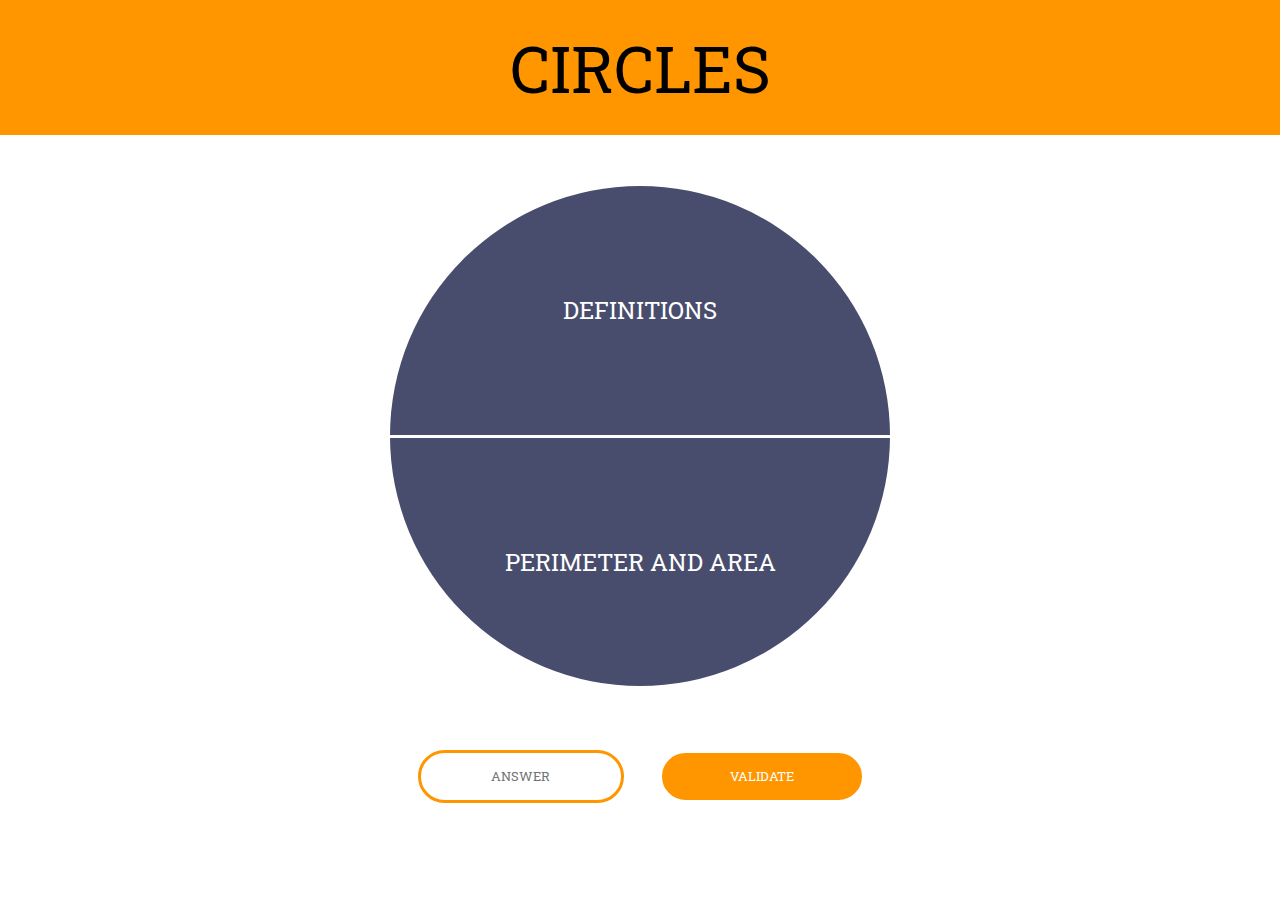
<file: index.html>
<!DOCTYPE html>
<html lang="en">
<head>
    <meta charset="UTF-8">
    <meta http-equiv="X-UA-Compatible" content="IE=edge">
    <meta name="viewport" content="width=device-width, initial-scale=1.0">
    <title>CIRCLES</title>
    <link rel="stylesheet" href="styles.css">
    <link rel="icon" type="image/png" sizes="16x16" href="rond.png">
</head>
<body>
    <div class="head-bar">
        <p class="site-name">Circles</p>
    </div>
    <main>
        <div id="first-circle">
            <div class="box">
                <a href="definitions/index.html">
                    <p class="word">Definitions</p>
                </a>
            </div>
            <div class="box">
                <a href="perimeter/index.html">
                    <p class="word" id="second_word">Perimeter and area</p>
                </a>
            </div>
        </div>
        <footer>
            <input type="text" placeholder="Answer" id="answer">
            <button type="button" onclick="submit()">Validate</button>
        </footer>
    </main>
    <script src="app.js"></script>
    <script>	
	</script>
</body>
</html>
</file>
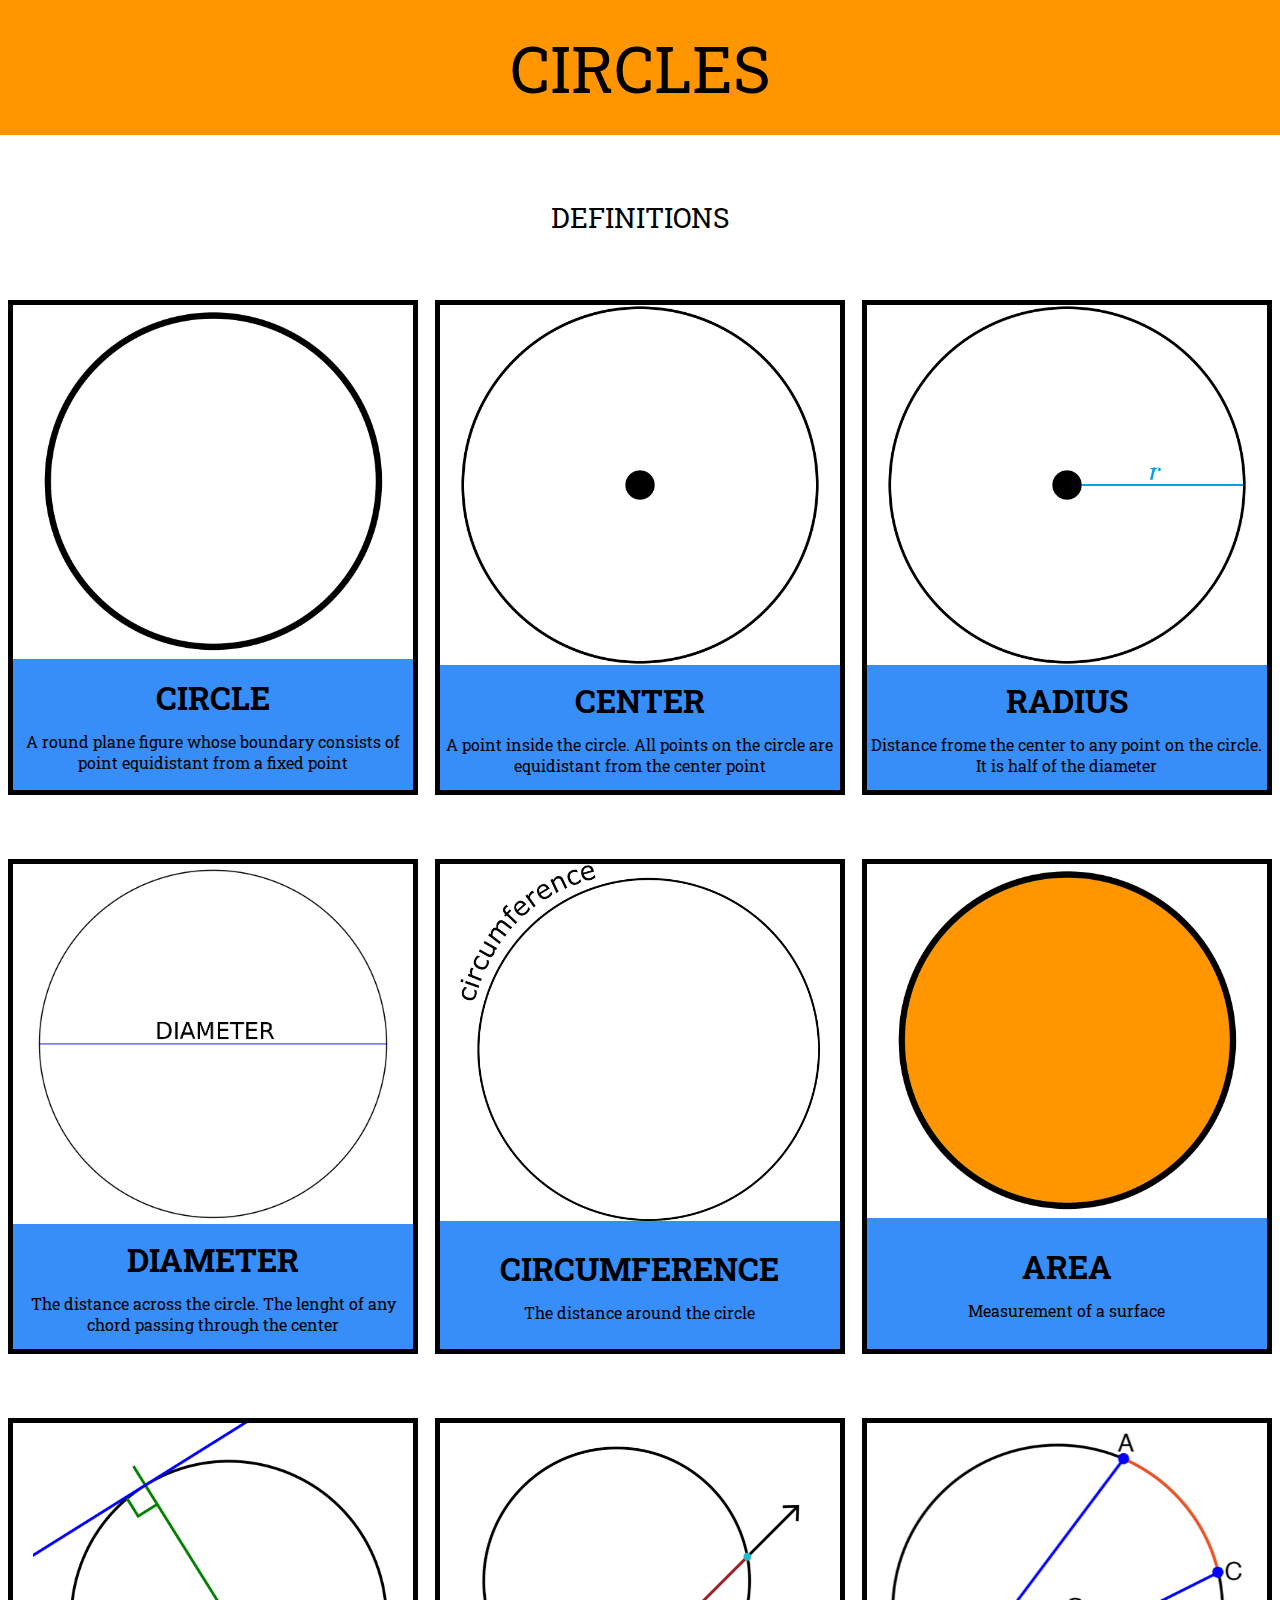
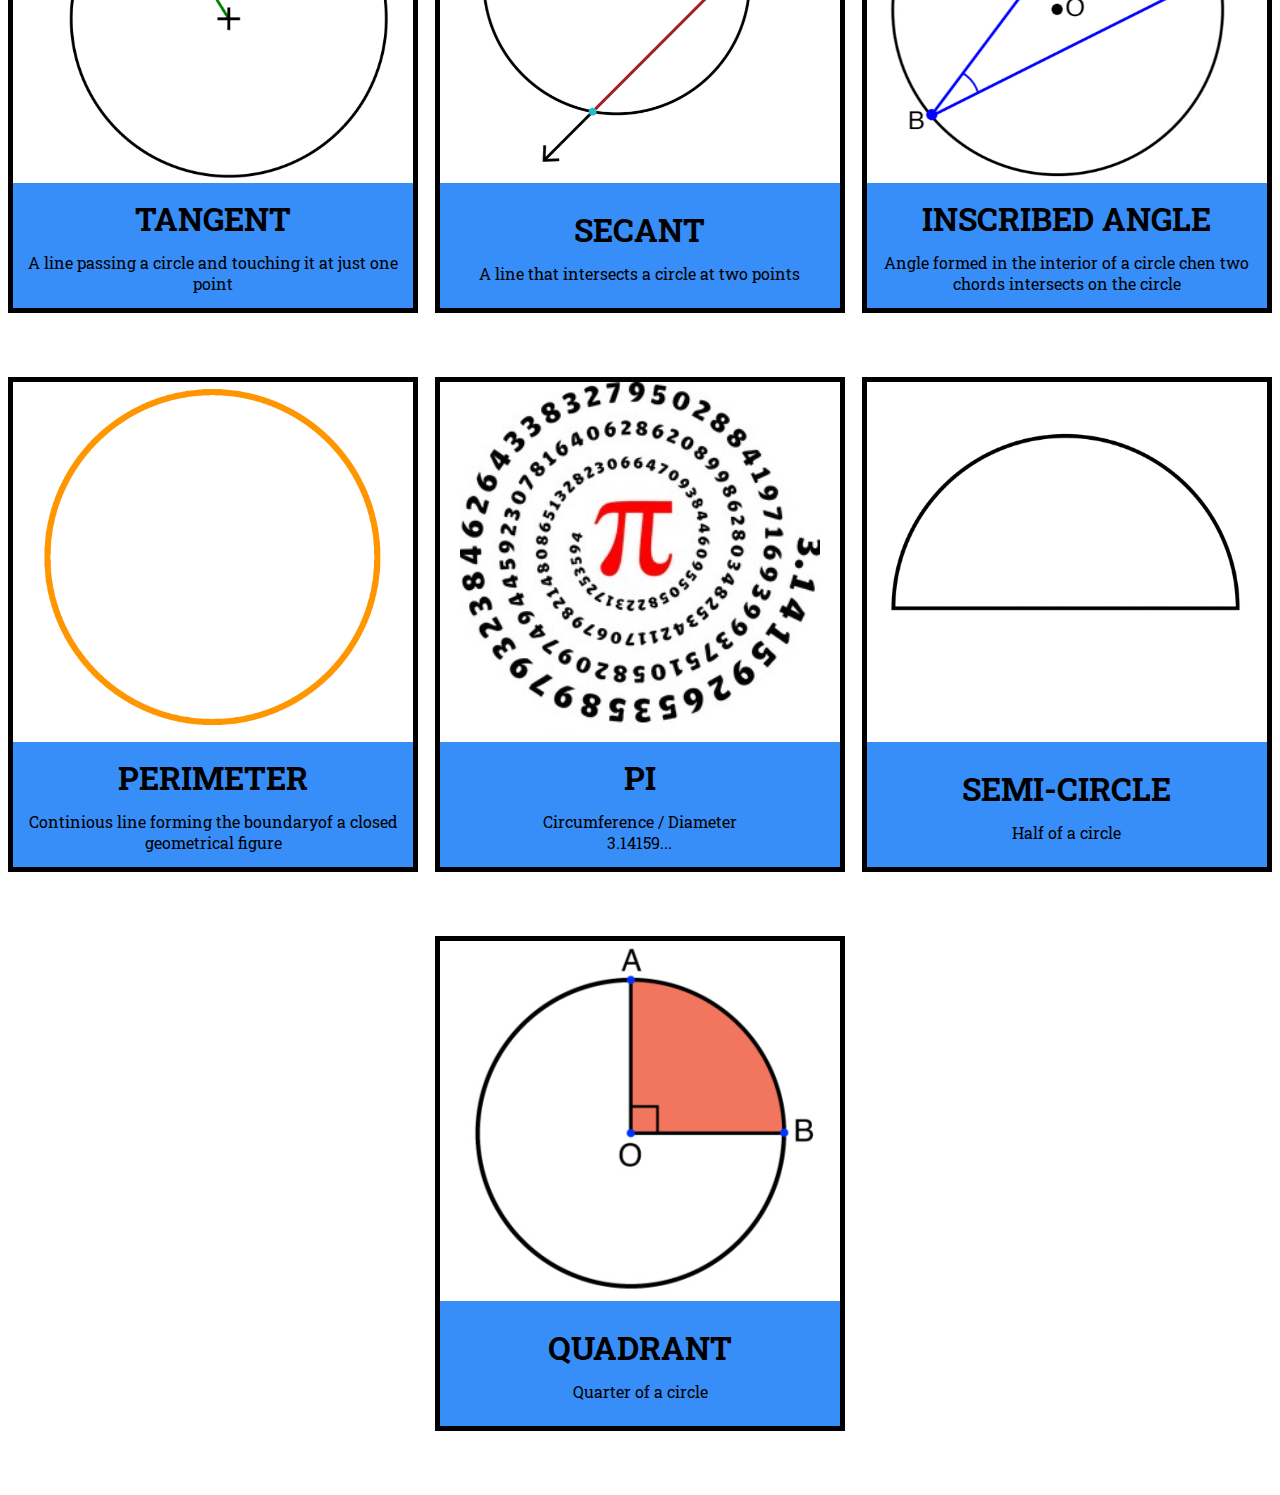
<file: definitions/index.html>
<!DOCTYPE html>
<html lang="fr">
<head>
    <meta charset="UTF-8">
    <meta http-equiv="X-UA-Compatible" content="IE=edge">
    <meta name="viewport" content="width=device-width, initial-scale=1.0">
    <title>DEFINITIONS</title>
    <link rel="icon" type="image/png" sizes="16x16" href="../rond.png">
    <link rel="stylesheet" href="styles.css">
</head>
<body>
    <div class="head-bar">
        <a href="../index.html" class="home">
            <p class="site-name">Circles</p>
        </a>
    </div>
    <div class="under-head-bar">
        <p class="definitions">Definitions</p>
    </div>
    <main>
        <div class="line">
            <div class="box">
                <img src="assets/rond.png" alt="Rond">
                <div class="text-box">
                    <h1 class="name">Circle</h1>
                    <p class="def">A round plane figure whose boundary consists of point equidistant from a fixed point</p>
                </div>
            </div>
            <div class="box">
                <img src="assets/centre.png" alt="Centre">
                <div class="text-box">
                    <h1 class="name">Center</h1>
                    <p class="def">A point inside the circle. All points on the circle are equidistant from the center point</p>
                </div>
            </div>
            <div class="box">
                <img src="assets/radius.png" alt="Centre">
                <div class="text-box">
                    <h1 class="name">Radius</h1>
                    <p class="def">Distance frome the center to any point on the circle. It is half of the diameter</p>
                </div>
            </div>
        </div>
        <div class="line">
            <div class="box">
                <img src="assets/diameter.png" alt="Centre">
                <div class="text-box">
                    <h1 class="name">Diameter</h1>
                    <p class="def">The distance across the circle. The lenght of any chord passing through the center</p>
                </div>
            </div>
            <div class="box">
                <img src="assets/circumference.png" alt="Centre">
                <div class="text-box">
                    <h1 class="name">Circumference</h1>
                    <p class="def">The distance around the circle</p>
                </div>
            </div>
            <div class="box">
                <img src="assets/area.png" alt="Centre">
                <div class="text-box">
                    <h1 class="name">Area</h1>
                    <p class="def">Measurement of a surface</p>
                </div>
            </div>
        </div>
        <div class="line">
            <div class="box">
                <img src="assets/tangente.png" alt="Centre">
                <div class="text-box">
                    <h1 class="name">Tangent</h1>
                    <p class="def">A line passing a circle and touching it at just one point</p>
                </div>
            </div>
            <div class="box">
                <img src="assets/secant.png" alt="Centre">
                <div class="text-box">
                    <h1 class="name">Secant</h1>
                    <p class="def">A line that intersects a circle at two points</p>
                </div>
            </div>
            <div class="box">
                <img src="assets/inscribed-angle.png" alt="Centre">
                <div class="text-box">
                    <h1 class="name">Inscribed angle</h1>
                    <p class="def">Angle formed in the interior of a circle chen two chords intersects on the circle</p>
                </div>
            </div>
        </div>
        <div class="line">
            <div class="box">
                <img src="assets/perimeter.png" alt="Centre">
                <div class="text-box">
                    <h1 class="name">Perimeter</h1>
                    <p class="def">Continious line forming the boundaryof a closed geometrical figure</p>
                </div>
            </div>
            <div class="box">
                <img src="assets/pi.png" alt="Centre">
                <div class="text-box">
                    <h1 class="name">Pi</h1>
                    <p class="def">Circumference / Diameter<br>3.14159...</p>
                </div>
            </div>
            <div class="box">
                <img src="assets/semi-circle.png" alt="Centre">
                <div class="text-box">
                    <h1 class="name">Semi-circle</h1>
                    <p class="def">Half of a circle</p>
                </div>
            </div>
        </div>
        <div class="line">
            <div class="box">
                <img src="assets/quadrant.png" alt="Centre">
                <div class="text-box">
                    <h1 class="name">Quadrant</h1>
                    <p class="def">Quarter of a circle</p>
                </div>
            </div>
        </div>
    </main>
</body>
</html>
</file>
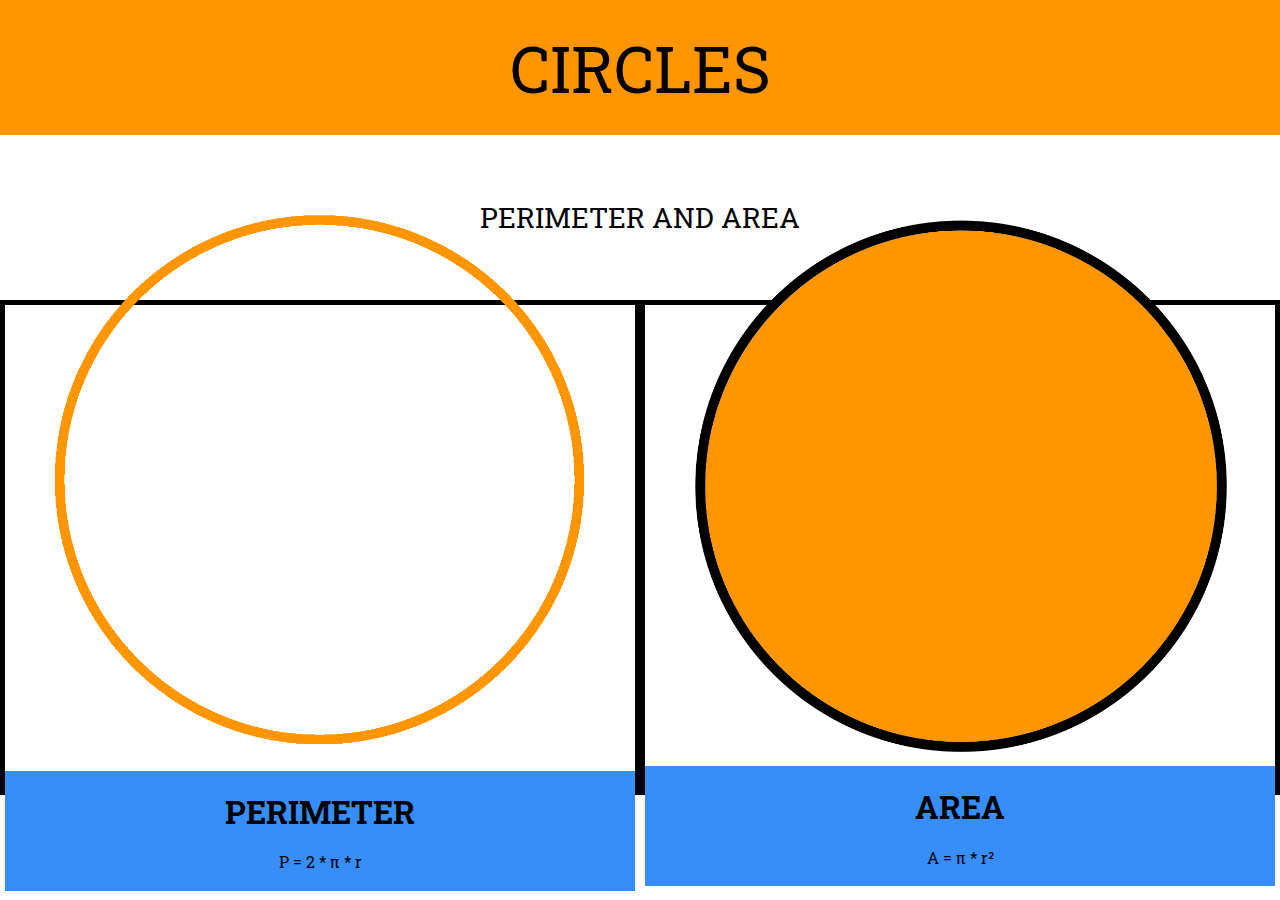
<file: perimeter/index.html>
<!DOCTYPE html>
<html lang="en">
<head>
    <meta charset="UTF-8">
    <meta http-equiv="X-UA-Compatible" content="IE=edge">
    <meta name="viewport" content="width=device-width, initial-scale=1.0">
    <title>PERIMETER</title>
    <link rel="stylesheet" href="styles.css">
    <link rel="icon" type="image/png" sizes="16x16" href="../rond.png">
</head>
<body>
    <div class="head-bar">
        <a href="../index.html" class="home">
            <p class="site-name">Circles</p>
        </a>
    </div>
    <div class="under-head-bar">
        <p class="perimeter">Perimeter and area</p>
    </div>
    <main>
        <div class="box">
            <img src="../definitions/assets/perimeter.png" alt="Rond">
            <div class="text-box">
                <h1 class="name">Perimeter</h1>
                <p class="def">P = 2 * π * r</p>
            </div>
        </div>
        <div class="box">
            <img src="../definitions/assets/area.png" alt="Rond">
            <div class="text-box">
                <h1 class="name">Area</h1>
                <p class="def">A = π * r&#xB2;</p>
            </div>
        </div>
    </main>
</body>
</html>
</file>
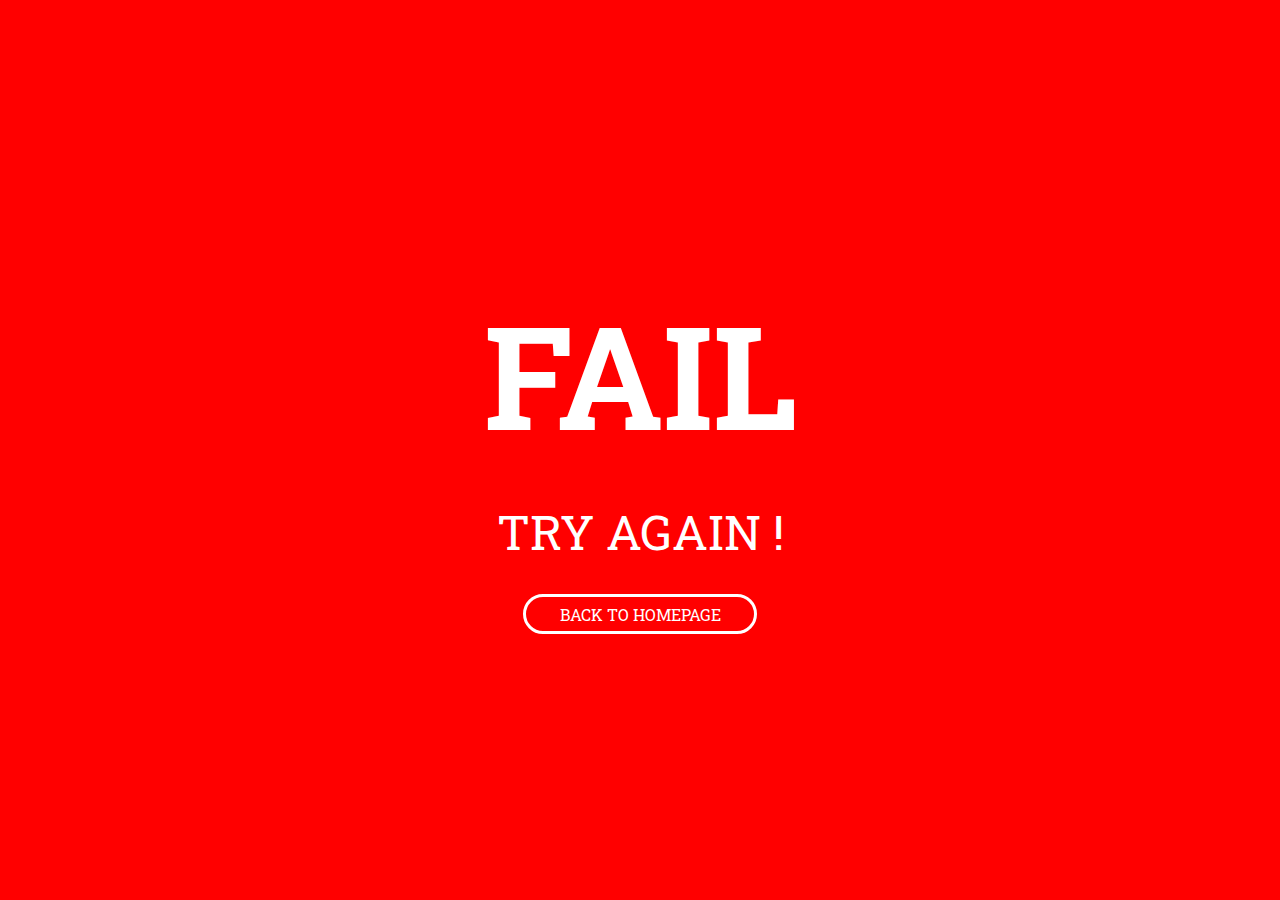
<file: lose/lose.html>
<!DOCTYPE html>
<html lang="fr">
<head>
    <meta charset="UTF-8">
    <meta http-equiv="X-UA-Compatible" content="IE=edge">
    <meta name="viewport" content="width=device-width, initial-scale=1.0">
    <title>FAIL</title>
    <link rel="stylesheet" href="styles.css">
    <link rel="icon" type="image/png" sizes="16x16" href="../rond.png">
</head>
<body>
    <h1>Fail</h1>
    <p>Try again !</p>
    <a href="../index.html">
        <div>Back to homepage</div>
    </a>
</body>
</html>
</file>
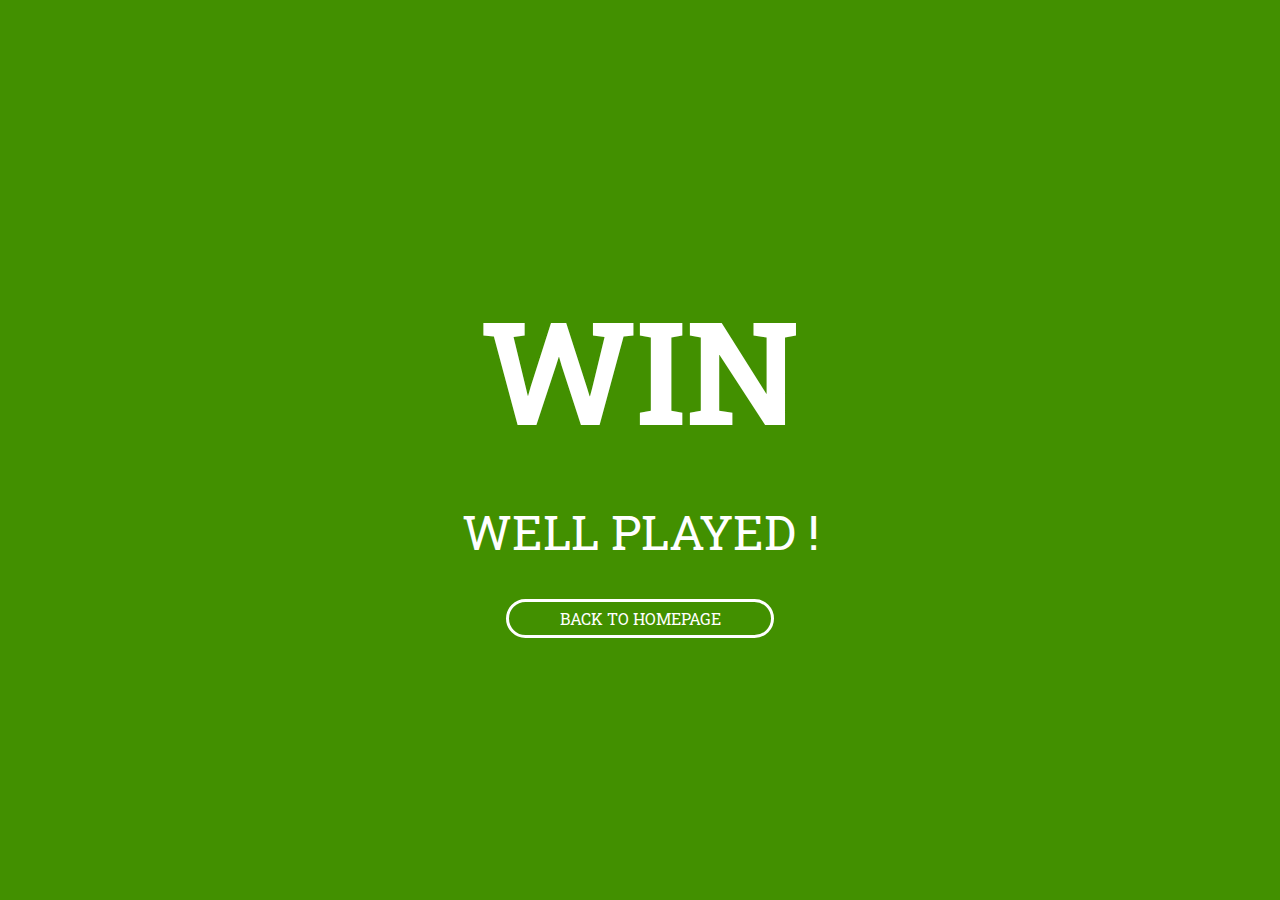
<file: win/win.html>
<!DOCTYPE html>
<html lang="fr">
<head>
    <meta charset="UTF-8">
    <meta http-equiv="X-UA-Compatible" content="IE=edge">
    <meta name="viewport" content="width=device-width, initial-scale=1.0">
    <title>WIN</title>
    <link rel="stylesheet" href="styles.css">
    <link rel="icon" type="image/png" sizes="16x16" href="../rond.png">
</head>
<body>
    <h1>Win</h1>
    <p>Well played !</p>
    <a href="../index.html">
        <div>Back to homepage</div>
    </a>
</body>
</html>
</file>
<file: styles.css>
@import url('https://fonts.googleapis.com/css2?family=Roboto+Slab:wght@900&display=swap');

*, ::before, ::after {
    margin: 0;
    padding: 0;
}

body::-webkit-scrollbar {
    width: 0px;
}

html, body {
    height: 100%;
}

.head-bar {
    width: 100%;
    height: 15%;
    background: #FF9600;
    display: flex;
    align-items: center;
    justify-content: center;
}

.site-name {
    font-family: 'Roboto Slab', serif;
    font-size: 4em;
    text-transform: uppercase;
}

main {
    height: 75%;
    width: 100%;
    display: flex;
    flex-direction: column;
    align-items: center;
    justify-content: space-between;
}

#first-circle {
    margin-top: 4%;
    background: #484D6D;
    width: 500px;
    height: 500px;
    border-radius: 9999px;
    display: flex;
    align-items: center;
    justify-content: space-between;
    flex-direction: column;
    overflow: hidden;
}

.box {
    width: 100%;
    height: 50%;
    display: flex;
    align-items: center;
    justify-content: center;

}

.box:nth-child(2){
    border-top: solid 3px white
}

a {
    text-decoration: none;
    width: 100%;
    height: 100%;
    display: flex;
    align-items: center;
    justify-content: center;
}

.word {
    color: white;
    font-family: 'Roboto Slab', serif;
    font-size: 1.5em;
    text-transform: uppercase;
    text-decoration: none;
    text-align: center;
}

footer {
    width: 100%;
    display: flex;
    align-items: center;
    justify-content: center;
    flex-direction: row;
    height: 10%;
}

input {
    text-align: center;
    text-transform: uppercase;
    font-family: 'Roboto Slab', serif;
    color: black;
    width: 20%;
    height: 70%;
    margin-right: 3%;
    border-radius: 9999px;
    border: solid #FF9600;
    outline: none;
    max-width: 200px;
    max-height: 50px;
}

button {
    background: #FF9600;
    border: solid #FF9600;
    width: 20%;
    height: 70%;
    border-radius: 9999px;
    color: white;
    font-family: 'Roboto Slab', serif;
    text-transform: uppercase;
    max-width: 200px;
    max-height: 50px;
}

@media (min-width: 1500px) {
    #first-circle {
        margin-top: 2%;
        width: 600px;
        height: 600px;
        margin-bottom: 5%;
    }
}

@media (max-width: 750px) {
    #first-circle {
        margin-top: 6%;
        width: 400px;
        height: 400px;
    }
}

@media (max-width: 500px) {
    #first-circle {
        margin-top: 6%;
        width: 350px;
        height: 350px;
        font-size: 1em;
    }

    footer {
        flex-direction: column;
        height: 50%;
        width: 200%;
    }

    input {
        margin-bottom: 5%;
        margin-right: 0px;
    }

    #second_word {
        width: 80%;
    }
}
</file>
<file: definitions/styles.css>
@import url('https://fonts.googleapis.com/css2?family=Roboto+Slab:wght@900&display=swap');

*, ::before, ::after {
    margin: 0;
    padding: 0;
}

body::-webkit-scrollbar {
    width: 0px;
}

html, body {
    height: 100%;
}

.head-bar {
    width: 100%;
    height: 15%;
    background: #FF9600;
    display: flex;
    align-items: center;
    justify-content: center;
}


.home {
    text-decoration: none;
    color: black;
}

.site-name {
    font-family: 'Roboto Slab', serif;
    font-size: 4em;
    text-transform: uppercase;
}

.under-head-bar {
    display: flex;
    align-items: center;
    justify-content: center;
}

.definitions {
    color: black;
    text-transform: uppercase;
    font-family: 'Roboto Slab', serif;
    font-size: 1.75em;
    margin: 5%;
}

main {
    width: 100%;
    display: flex;
    align-items: center;
    justify-content: space-around;
    flex-direction: column;
}

.line {
    display: flex;
    align-items: center;
    justify-content: space-around;
    width: 100%;
}

.box {
    width: 400px;
    height: 485px;
    border: solid 5px;
    display: flex;
    align-items: center;
    justify-content: center;
    flex-direction: column;
    margin-bottom: 5%;
}

img {
    width: 90%;
}

.text-box {
    display: flex;
    align-items: center;
    justify-content: center;
    flex-direction: column;
    background: #388EF8;
    font-family: 'Roboto Slab', serif;
    text-align: center;
    width: 100%;
    height: 75%;
}

.name {
    margin: 3%;
    text-transform: uppercase;
}

.def {
    margin-bottom: 3%;
}

@media (max-width: 1250px) {
    .line {
        flex-direction: column;
    }
}

@media (max-width: 500px) {
    .box {
        width: 90%;
    }
}
</file>
<file: perimeter/styles.css>
@import url('https://fonts.googleapis.com/css2?family=Roboto+Slab:wght@900&display=swap');

*, ::before, ::after {
    margin: 0;
    padding: 0;
}

body::-webkit-scrollbar {
    width: 0px;
}

html, body {
    height: 100%;
}

.head-bar {
    width: 100%;
    height: 15%;
    background: #FF9600;
    display: flex;
    align-items: center;
    justify-content: center;
}

.home {
    text-decoration: none;
    color: black;
}

.site-name {
    font-family: 'Roboto Slab', serif;
    font-size: 4em;
    text-transform: uppercase;
}

.under-head-bar {
    display: flex;
    align-items: center;
    justify-content: center;
}

.perimeter {
    color: black;
    text-transform: uppercase;
    font-family: 'Roboto Slab', serif;
    font-size: 1.75em;
    margin: 5%;
}

main {
    display: flex;
    align-items: center;
    justify-content: space-around;

}

.box {
    width: 90%;
    height: 485px;
    border: solid 5px;
    display: flex;
    align-items: center;
    justify-content: center;
    flex-direction: column;
    margin-bottom: 5%;
}

img {
    width: 90%;
}

.text-box {
    display: flex;
    align-items: center;
    justify-content: center;
    flex-direction: column;
    background: #388EF8;
    font-family: 'Roboto Slab', serif;
    text-align: center;
    width: 100%;
    height: 75%;
}

.name {
    margin: 3%;
    text-transform: uppercase;
}

.def {
    margin-bottom: 3%;
}

@media (max-width: 850px) {
    main {
        flex-direction: column;
    }
}
</file>
<file: lose/styles.css>
@import url('https://fonts.googleapis.com/css2?family=Roboto+Slab:wght@900&display=swap');

*, ::before, ::after {
    margin: 0;
    padding: 0;
}

body::-webkit-scrollbar {
    width: 0px;
}

html, body {
    height: 100%;
    background: #FF0000;
    color: white;
    font-family: 'Roboto Slab', serif;
    display: flex;
    flex-direction: column;
    align-items: center;
    justify-content: center;
    text-transform: uppercase;
}

h1 {
    font-size: 9em;
    margin-bottom: 10%;
}

p {
    margin-bottom: 10%;
    font-size: 3em;
}

a {
    color: white;
    text-decoration: none;
    font-size: 1em;
    width: 75%;
}

div {
    border: solid ;
    border-radius: 9999px;
    height: 125%;
    display: flex;
    align-items: center;
    justify-content: center;
}
</file>
<file: win/styles.css>
@import url('https://fonts.googleapis.com/css2?family=Roboto+Slab:wght@900&display=swap');

*, ::before, ::after {
    margin: 0;
    padding: 0;
}

body::-webkit-scrollbar {
    width: 0px;
}

html, body {
    height: 100%;
    background: #429000;
    color: white;
    font-family: 'Roboto Slab', serif;
    display: flex;
    flex-direction: column;
    align-items: center;
    justify-content: center;
    text-transform: uppercase;
}

h1 {
    font-size: 9em;
    margin-bottom: 10%;
}

p {
    margin-bottom: 10%;
    font-size: 3em;
}

a {
    color: white;
    text-decoration: none;
    font-size: 1em;
    width: 75%;
}

div {
    border: solid ;
    border-radius: 9999px;
    height: 125%;
    display: flex;
    align-items: center;
    justify-content: center;
}
</file>
